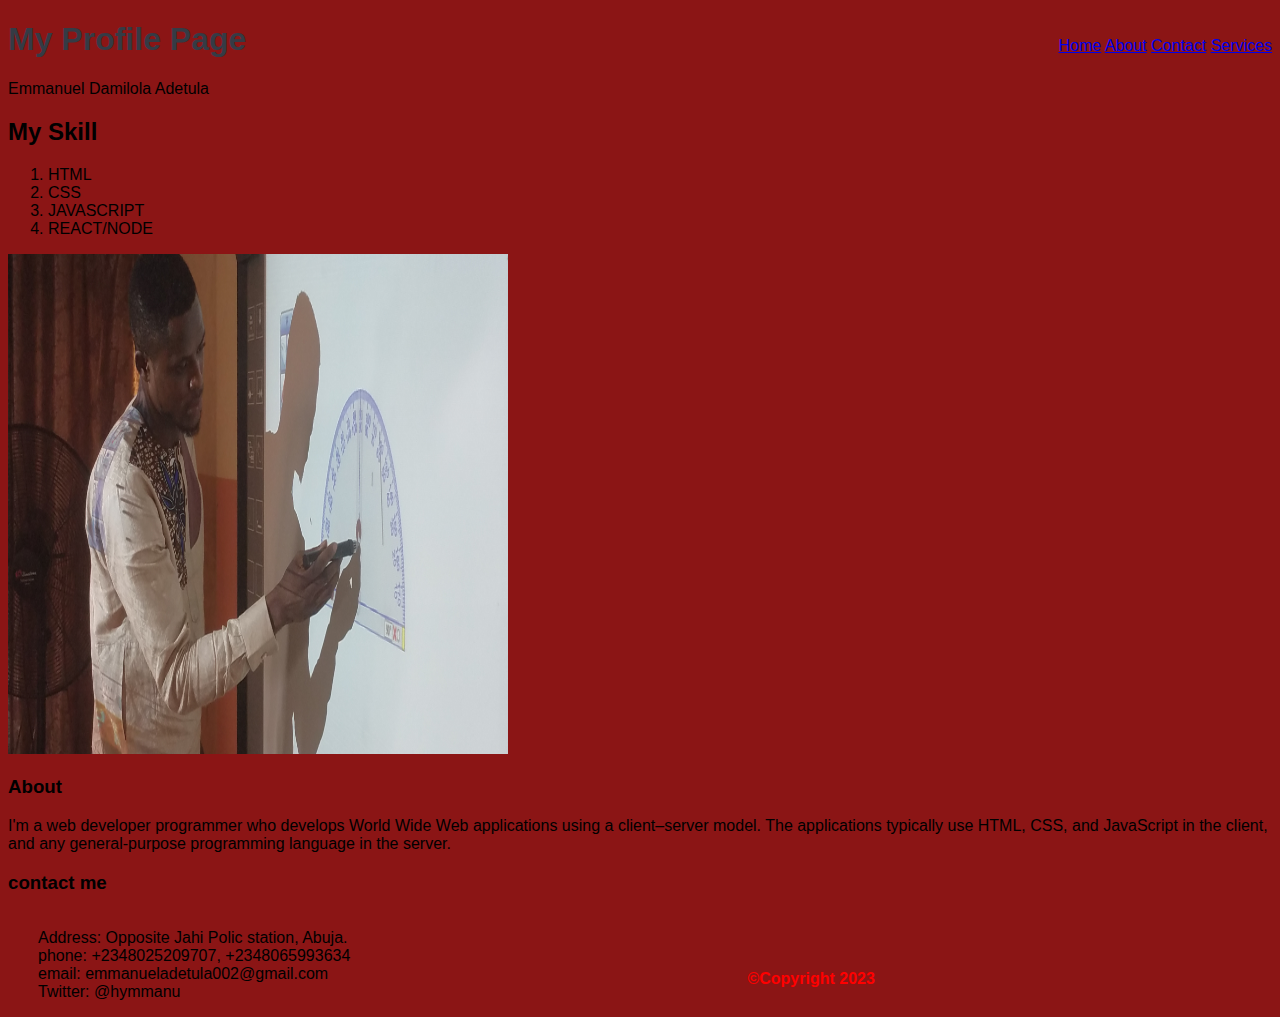
<file: MY PROFILE WEBSITE.html>
<!DOCTYPE html>
<html lang="en">
<head>
    <meta charset="UTF-8">
    <meta http-equiv="X-UA-Compatible" content="IE=edge">
    <meta name="viewport" content="width=device-width, initial-scale=1.0">
    <title>MY PROFILE WEBPAGE</title>
<link rel="stylesheet" type="text/css" href="My Profile.css">
</head>
<header>
    <ul id="main-nav">
         <a href="#">Home</a>
        <a href="#">About</a>
        <a href="#">Contact</a>
        <a href="#">Services</a>
     </ul>
</header>

<body>
    <div id="header">
        <h1>My Profile Page</h1>
        <p>Emmanuel Damilola Adetula</p>

    </div id="main-header">
        
    <h2>My Skill</h2>
     <ol>
         <li>HTML</li>
         <li>CSS</li>
         <li>JAVASCRIPT</li>
         <li>REACT/NODE</li>
     </ol>
    
  
    <div id="about" class="card"></div>
         <img src="emma.jpg" alt="image" height="500" width="500"> 
        <h3>About</h3>
        <p>I'm a web developer programmer who develops World Wide Web applications using a client–server 
    model. The applications typically use HTML, CSS, and JavaScript in the client, and any general-purpose 
    programming language in the server.</p>
    </div>

    <div id="contact" class="card">
    <h3>contact me</h3>
    <ul>
        <li>Address: Opposite Jahi Polic station, Abuja.</li>
        <li>phone: +2348025209707, +2348065993634</li>
        <li>email: emmanueladetula002@gmail.com</li>
        <li>Twitter: @hymmanu</li>
    </ul>
    </div>
   
    <br>
<footer>
    <br>
    <h4>&copy;Copyright 2023</h4>
</footer>

</body>
</html>
</file>
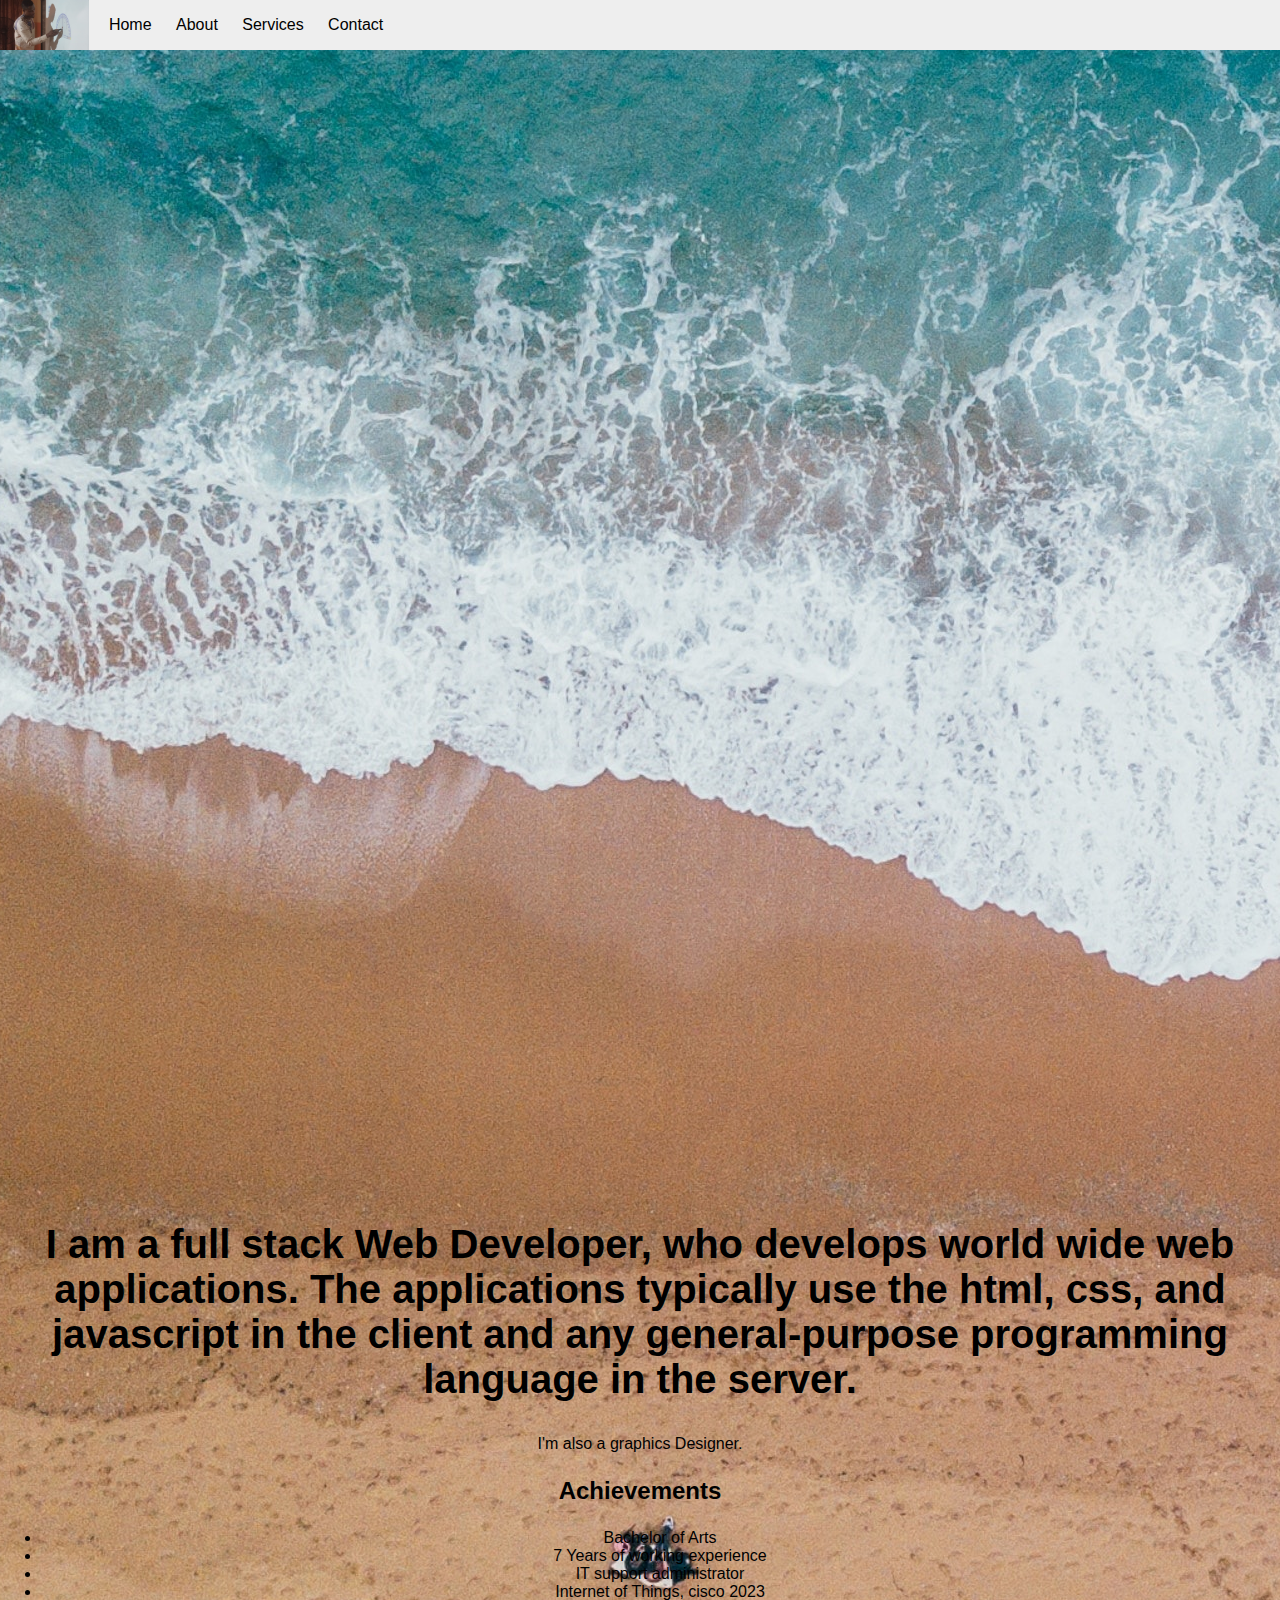
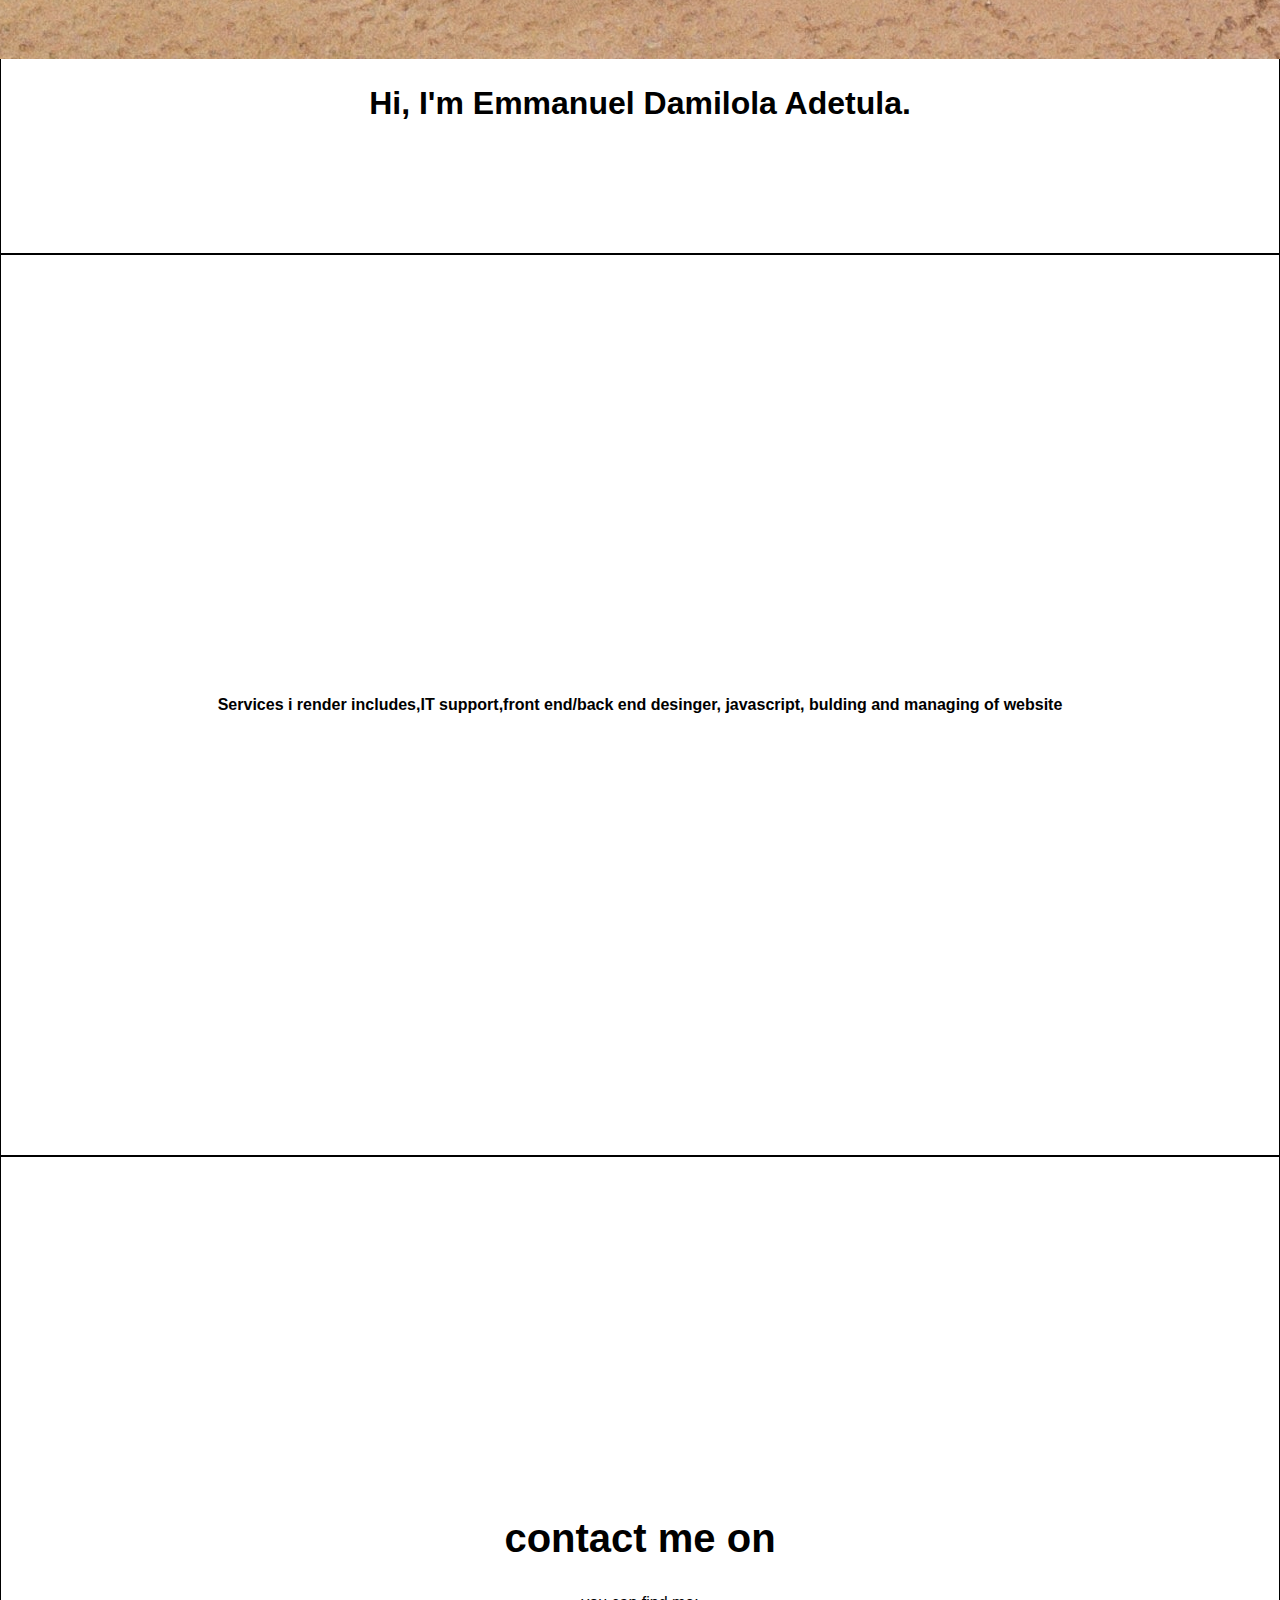
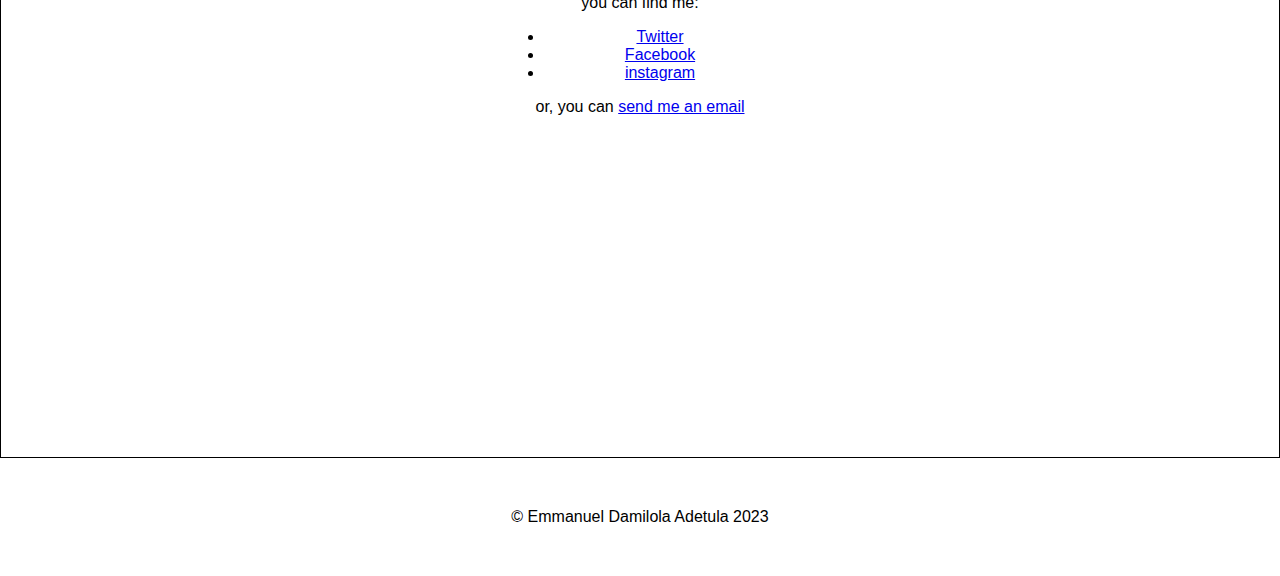
<file: My profilewp.html>
<!DOCTYPE html>
<html lang="en">
<head>
    <meta charset="UTF-8">
    <meta http-equiv="X-UA-Compatible" content="IE=edge">
    <meta name="viewport" content="width=device-width, initial-scale=1.0">
    <title>Emmanuel Damilola Adetula</title>
    <link rel="stylesheet" href="My profilewp.css">
</head>
<body>
    <header>
<img src="emma.jpg" alt="image">
<nav>
   <ul> 
    <li><a href="#Home">Home</a></li>
    <li><a href="#About">About</a></li>
    <li><a href="#Services">Services</a></li>
    <li><a href="#Contact">Contact</a></li>
</ul>
</nav>
    </header>
<main>
    <section id="Home">
        <div class="section-inner">
            <img src="web image.jpeg" alt="image">
            <h1>Hi, I'm Emmanuel Damilola Adetula.</h1>

        </div>

    </section>
    <section id="About">
        <div class="section-inner">
            <h2>I am a full stack Web Developer, who develops world wide web applications.
                The applications typically use the html, css, and javascript in the client
                and any general-purpose programming language in the server.</h2>
                <p>I'm also a graphics Designer.</p>
                <h3>Achievements</h3>
                <ul>
                    <li>Bachelor of Arts</li>
                    <li>7 Years of working experience</li>
                    <li>IT support administrator</li>
                    <li>Internet of Things, cisco 2023</li>
                </ul>

        </div>

    </section>
    <section id="Services">
        <div class="section-inner ">
            <h4>Services i render includes,IT support,front end/back end desinger, javascript, bulding and 
                managing of website</h4>
        </div>

    </section>
    <section id="contact">
        <div class="section-inner">
            <h2>contact me on</h2>
            <p>you can find me:</p>
            <ul>
                <li><a href="https//twitter.com/hymmanu">Twitter</a></li>
                <li><a href="https//facebook.com/emmanuel adetula">Facebook</a></li>
                <li><a href="https//instagram.com/emmanuel adetula">instagram</a></li>
            </ul>
            <p>or, you can <a href="emmanueladetula002@gmail.com">send me an email</a> </p>
        </div>

    </section>

</main>
<footer>
&copy; Emmanuel Damilola Adetula 2023
</footer>    
</body>
</html>
</file>
<file: My Profile.css>
h1{
    color: rgb(53, 59, 69);
    
}
body{
    background-color: rgb(139, 21, 21);
}
body{
    font-family: Arial, Helvetica, sans-serif;
    font-size: 16px;
}
header{
    float: right;
}
ul{
    list-style: none;
    float:left;
    padding-left: 30px;
}

 h2 li  {
    float: left;
    padding-right: 20px;
}
footer{
    text-align: center;
    color: red;
}
h2 {
    list-style: circle;
    text-align: horizontal;
    padding-block: none;
}
</file>
<file: My profilewp.css>
body {
    margin: o;
    margin-top: 50;
}
header {
    display: flex;
    position: fixed;
    top: 0;
    left: 0;
    right: 0;
    height: 50px;
    line-height: 50px;
    background-color: #eee;
}
header *{
    display: inline;
    height: 50px;
}
header Ul {
    padding: 0;
}
header li {
    margin-left: 20px;
}
section {
    height: 100vh;
    border: 1px solid black;
    display: flex;
    justify-content: center;
    align-items: center;
    text-align: center;
}
#Home .profile-img{
    width: 300px;
}
footer {
text-align: center;
padding: 50px;
}
body {
    margin: 0;
    margin-top: 50px;
    font-family: sans-serif; /* Add this line */
}

header {
    display: flex;
    position: fixed;
    top: 0;
    left: 0;
    right: 0;
    height: 50px;
    line-height: 50px;
    background-color: #eee;
}

header * {
    display: inline;
    height: 50px;
}

header ul {
    padding: 0;
}

header li {
    margin-left: 20px;
}

section {
    height: 100vh;
    border: 1px solid black;
    display: flex;
    justify-content: center;
    align-items: center;
    text-align: center;
}

#home .profile-img {
    width: 100px;
    border-radius: 50%; /* Add this line */
}

footer {
    text-align: center;
    padding: 50px;
}

/* Add everything below here */

#home h1 {
    font-size: 3em;
}

section h2 {
    font-size: 2.5em;
}

section h3 {
    font-size: 1.5em;
}

header a {
    text-decoration: none;
    color: black;
}
</file>
